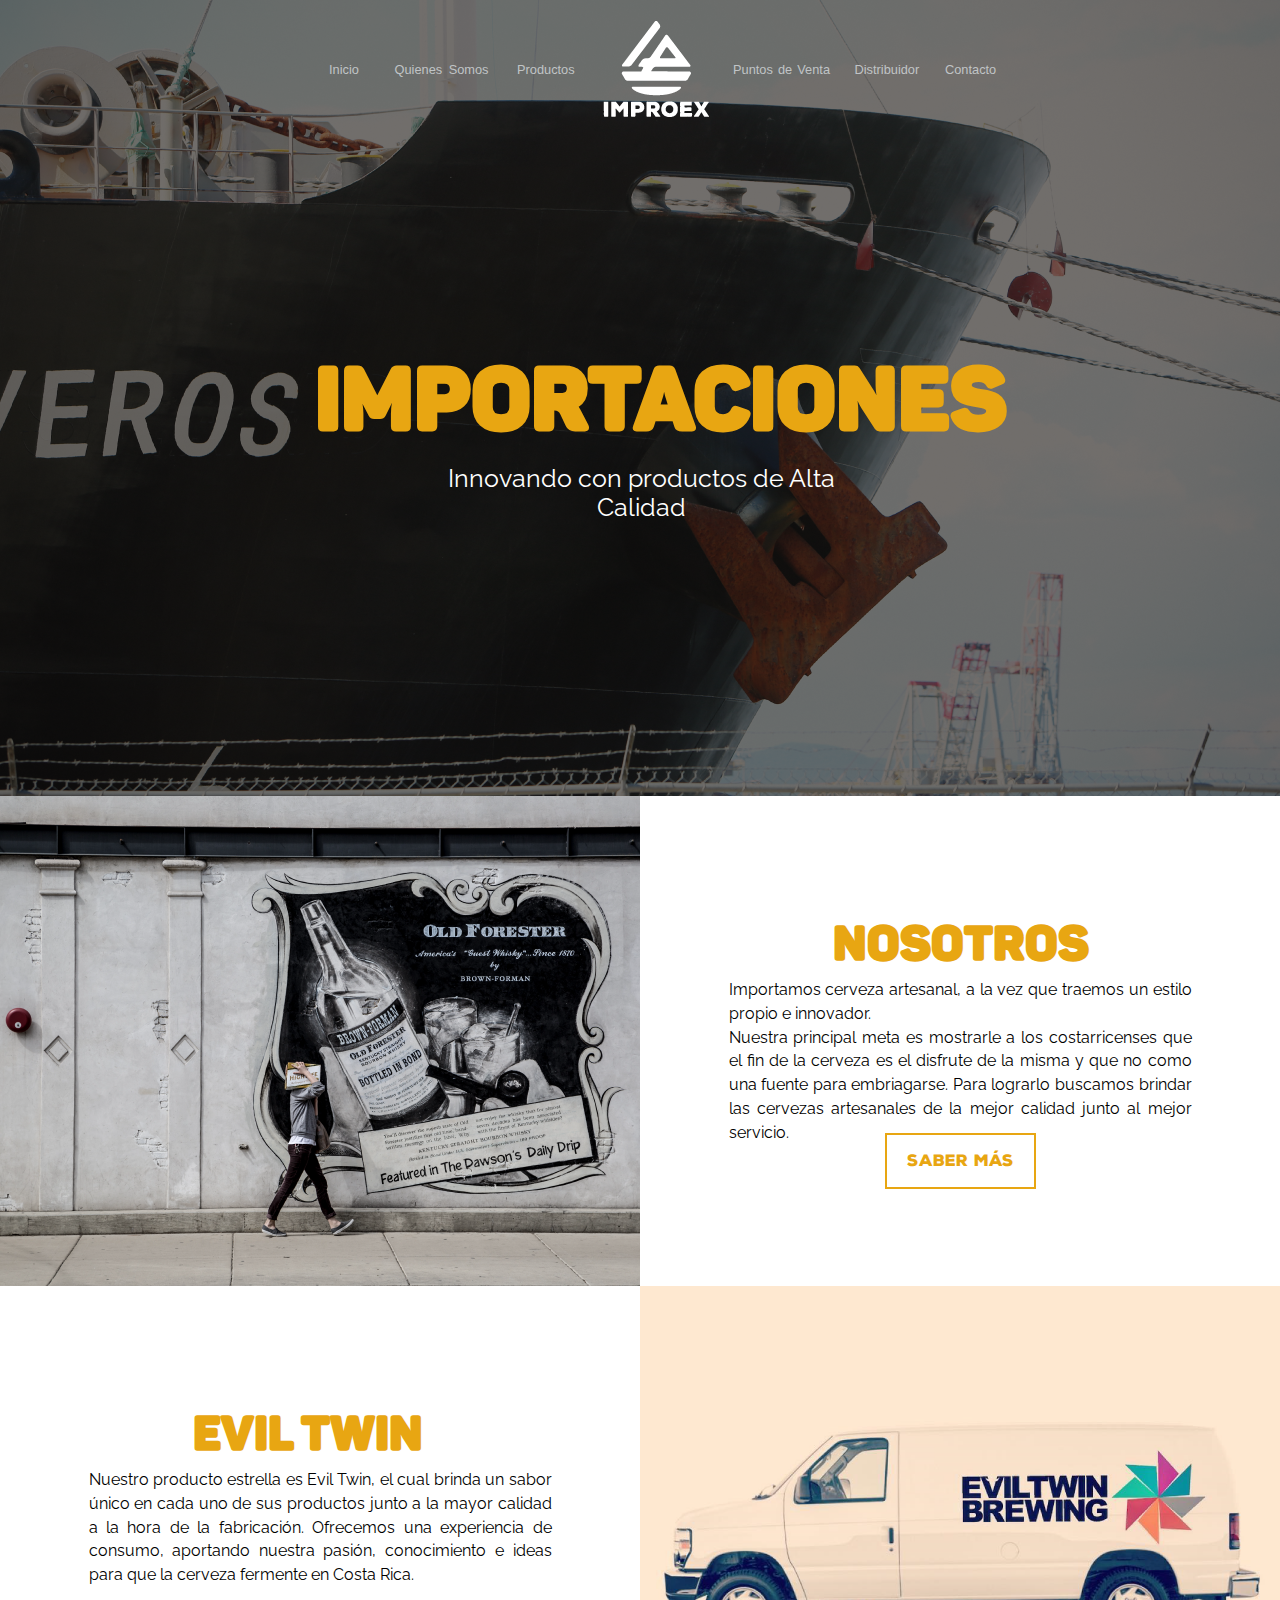
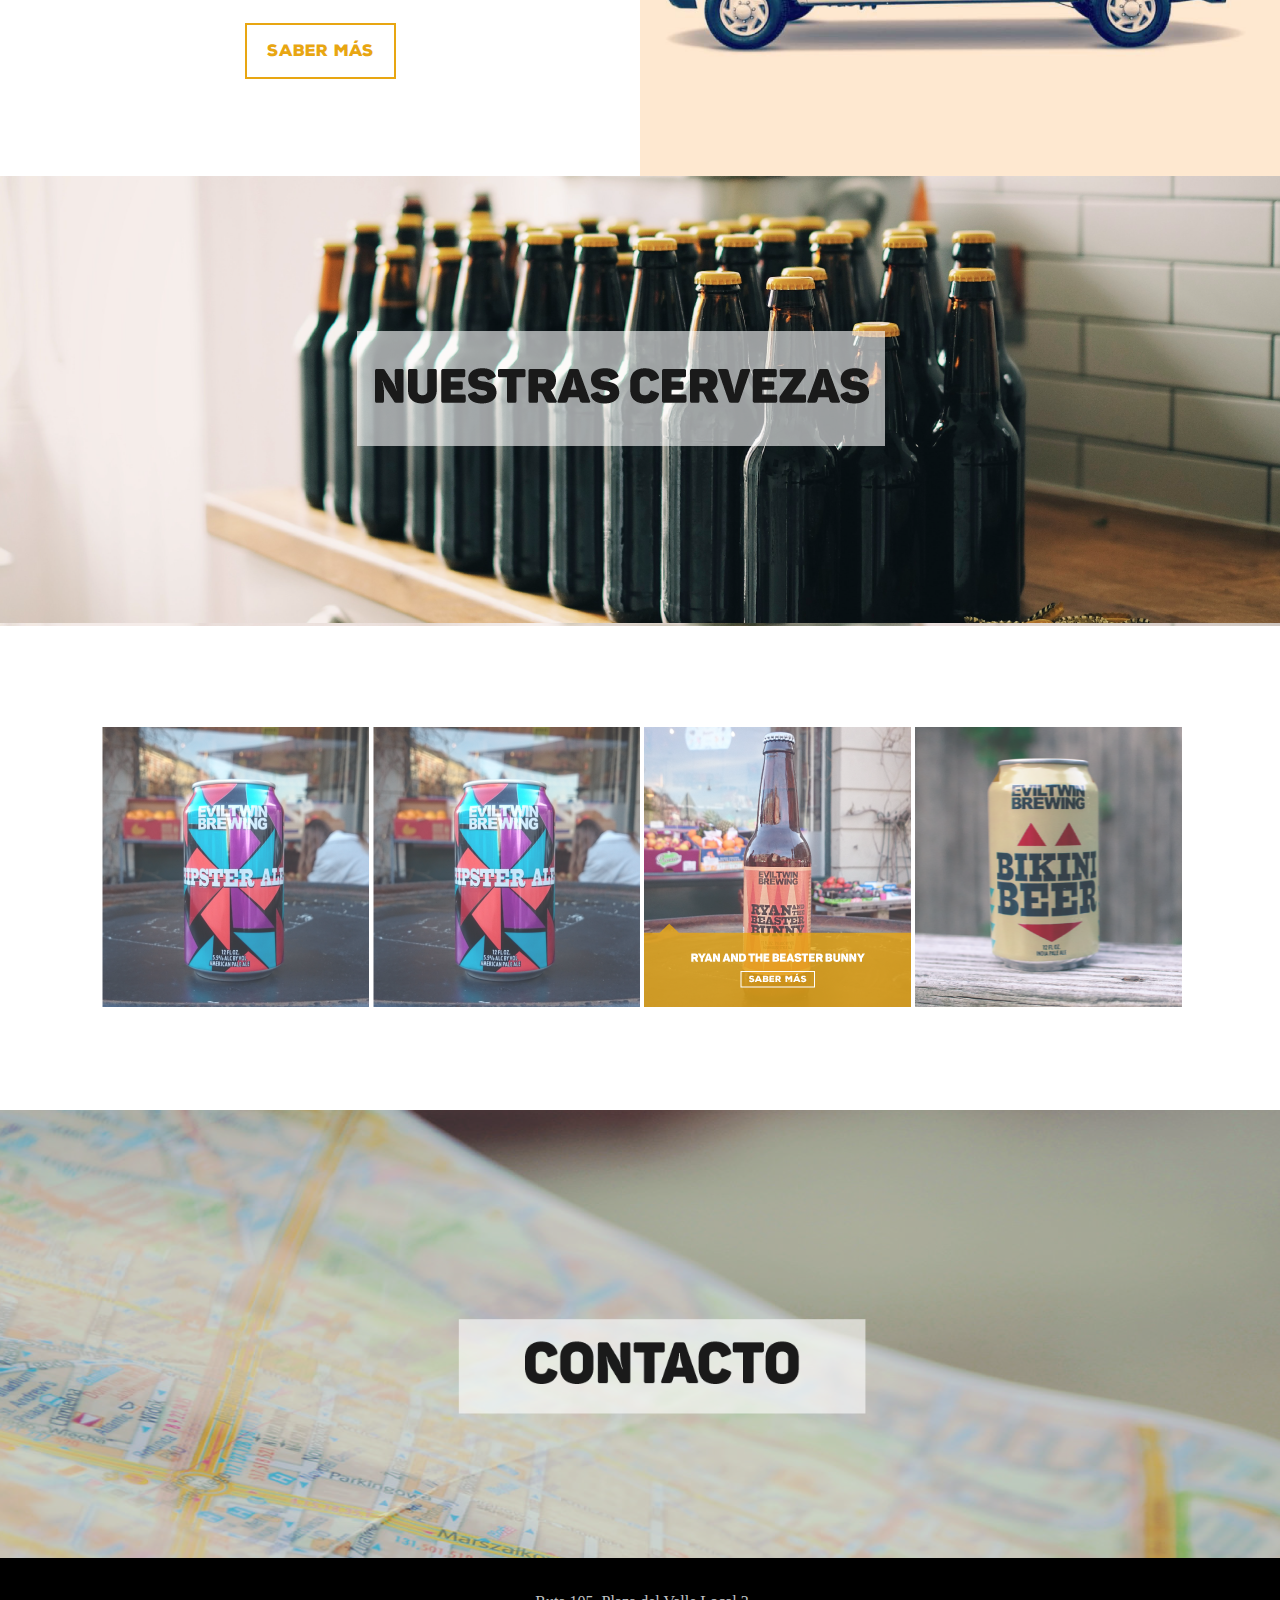
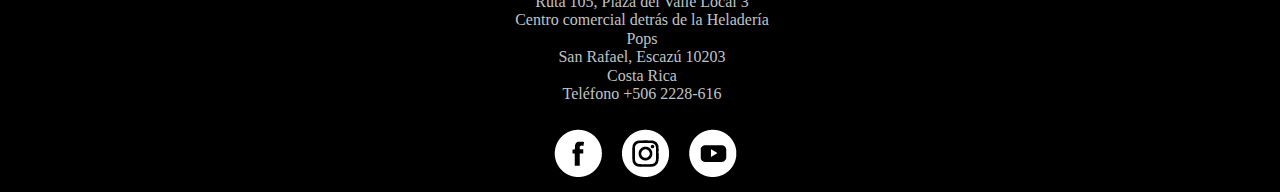
<file: index.html>
<!DOCTYPE html>
<html lang="es">
  <head>
    <meta charset="UTF-8">
    <title>IMPROEX</title>
    <link rel="stylesheet" href="css/normalize.css" type="text/css">
    <link rel="stylesheet" href="css/styles.css" type="text/css">
    <link rel="preconnect" href="https://fonts.gstatic.com">
    <link href="https://fonts.googleapis.com/css2?family=Raleway:wght@100;200;300;400;500;600&display=swap" rel="stylesheet">
  </head>
  <body>
    <!-- Wrapper -->
    <div id="container">
        <!-- Above the fold -->
        <header id="cabecera">
          <!-- Menu-1 -->
          <nav class="menu margIzMenu">
            <!-- Unordered list -->
            <ul>
              <!-- Items -->
              <li class="inicio">
                <a href="#">Inicio</a>
              </li>
              <li class="qSomos">
                <a href="./pages/aboutUs.html" target="_self">Quienes Somos</a>
              </li>
              <li class="products">
                <a href="">Productos</a>
              </li>
            </ul>
          </nav>
          <!-- Logo -->
          <img src="imagenes/logo.png" alt="" class="logo">
          <!-- Menu-2 -->
          <nav class="menu margDrMenu">
            <!-- Unordered list -->
            <ul>
              <!-- Items -->
              <li class="pVenta">
                <a href="">Puntos de Venta</a>
              </li>
              <li class="distribuidor">
                <a href="">Distribuidor</a>
              </li>
              <li class="licontact">
                <a href="">Contacto</a>
              </li>
            </ul>
          </nav>
          <!-- Title -->
          <h1>IMPORTACIONES</h1>
          <!-- Paragraph -->
          <p class="subtitle">Innovando con productos de Alta Calidad</p>
        </header>
        <!-- First section -->
        <section id="seccion1">
          <article class="section1Container">
            <img src="imagenes/caja.png" alt="Imagen Bolleta">
          </article>
          <article class="section1Container">
            <h2 class="section1Title">NOSOTROS</h2>
            <p class="section1Paragraph">
              Importamos cerveza artesanal, a la vez que traemos un estilo
              propio e innovador.
              <br>
              Nuestra principal meta es mostrarle a los costarricenses que el
              fin de la cerveza es el disfrute de la misma y que no como una
              fuente para embriagarse. Para lograrlo buscamos brindar las
              cervezas artesanales de la mejor calidad junto al mejor servicio.
            </p>
            <a href="" target="" class="section1Btn">
              SABER MÁS
            </a>
          </article>
          <article class="section1Container">
            <h2 class="section1Title">EVIL TWIN</h2>
            <p class="section1Paragraph">
              Nuestro producto estrella es Evil Twin, el cual brinda un sabor
              único en cada uno de sus productos junto a la mayor calidad a
              la hora de la fabricación. Ofrecemos una experiencia de
              consumo, aportando nuestra pasión, conocimiento e ideas para
              que la cerveza fermente en Costa Rica.
            </p>
            <a href="" target="" class="section1Btn">
              SABER MÁS
            </a>
          </article>
          <article class="section1Container">
            <img src="imagenes/carro.png" alt="">
          </article>
        </section>        
        <!-- Second section -->
        <section id="seccion2">
            <img src="imagenes/cerve.png" alt="" class="cerve">
        </section>
        <!-- Third section -->
        <section id="seccion3">
          <img src="imagenes/hipster.png" alt="" class="seccion3__contImage">
          <img src="imagenes/hipster.png" alt="" class="seccion3__contImage">
          <img src="imagenes/ryan.png" alt="" class="seccion3__contImage">
          <img src="imagenes/bikini.png" alt="" class="seccion3__contImage">
        </section>
        <!-- Contact section-->
        <section id="contact">
          <img src="imagenes/contacto.png" alt="" class="contactImage">
        </section>
        <!-- Footer -->
        <footer id="footer">
          <p class="footer__paragraph">
            Ruta 105, Plaza del Valle Local 3
            <br>
            Centro comercial detrás de la Heladería
            <br>
            Pops
            <br>
            San Rafael, Escazú 10203
            <br>
            Costa Rica
            <br>
            Teléfono +506 2228-616
          </p>
          <div class="footer__icons">
            <a href="#">
              <img src="imagenes/fb.png" alt="">
            </a>
            <a href="#">
              <img src="imagenes/insta.png" alt="">
            </a>
            <a href="#">
              <img src="imagenes/you.png" alt="">
            </a>
          </div>
        </footer>
    </div>
  </body>
</html>
</file>
<file: css/styles.css>
/*
	Author:
		Luis Rodríguez Fallas.
		rodriguezfallasluis@gmail.com.
	Creation date:
		15 de junio 2021.
	Last update:
		15 de junio 2021.

	Typographic fonts:
    Title h1: Panton-BlackCaps
    NexaRustSans-Black
    Menu: Arial, Helvetica, sans-serif
    SubTitle: "Raleway", sans-serif
    Paragraphs: "Raleway", sans-serif
    Paragraphs footer: Cambria, Cochin, Georgia, Times, "Times New Roman", serif

	Paletas de colores
		Color dominante: #e8a612
		Color tónico: 
		Color mediacion:  #c0c4c6
    Color de fondo: #525659

*/

/* VARIABLES */
:root {
  --colorFondo: #525659;
  --dominante: #e8a612;
  --colorMediacion: #c0c4c6;
}

/* FUENTES */
@font-face {
  font-family: Panton-BlackCaps;
  src: url("../fuentes/Panton-BlackCaps.otf");
  font-weight: normal;
  font-style: normal;
  font-stretch: normal;
}
@font-face {
  font-family: NexaRustSans-Black;
  src: url("../fuentes/NexaRustSans-Black.otf");
  font-weight: normal;
  font-style: normal;
  font-stretch: normal;
}

/* *************************************************************** BODY *************************************************************** */
body {
  background-color: var(--colorFondo);
}

/* *************************************************************** WRAPPER *************************************************************** */
#container {
  width: 1283px;
  height: 100%;
  background-color: #fff;
  margin: auto;
}

/* *************************************************************** ABOVE THE FOLD *************************************************************** */
#cabecera {
  width: 100%;
  height: 796px;
  background-image: url("../imagenes/index.png");
  text-align: center;
}
.menu {
  margin-top: 63px;
  font-family: Arial, Helvetica, sans-serif;
  font-size: 0.8em;
}
.margIzMenu {
  margin-left: 329px;
  float: left;
  text-align-last: justify;
  width: 250px;
}
.margDrMenu {
  margin-right: 280px;
  float: right;
  text-align-last: justify;
  width: 270px;
}
.logo {
  margin-top: 17px;
  width: 110px;
  height: 105px;
}
ul {
  display: contents;
}
li {
  display: inline-block;
  list-style: none;
  text-decoration: none;
}
.inicio {
  width: 37px;
  height: 14px;
}
.qSomos {
  width: 94px;
  height: 14px;
}
.products {
  width: 62px;
  height: 14px;
}
.pVenta {
  width: 97px;
  height: 13px;
}
.distribuidor {
  width: 66px;
  height: 12px;
}
.licontact {
  width: 58px;
  height: 12px;
}
a {
  color: var(--colorMediacion);
  text-decoration: none;
}
h1 {
  margin: auto;
  width: 690px;
  height: 65px;
  font-family: Panton-BlackCaps;
  color: var(--dominante);
  margin-top: 224px;
  margin-right: 278px;
  margin-left: 315px;
  font-size: 5.52em;
}
.subtitle {
  width: 480px;
  height: 21px;
  margin: auto;
  margin-top: 49px;
  margin-bottom: 310px;
  font-size: 1.57em;
  color: #fff;
  font-family: "Raleway", sans-serif;
  font-weight: normal;
  font-style: normal;
}

/* *************************************************************** SECTION 1 ******************************************************************* */
.section1Container {
  width: 640px;
  height: 490px;
  float: left;
}
.section1Title {
  padding-top: 120px;
  font-family: Panton-BlackCaps;
  color: var(--dominante);
  font-size: 3em;
  margin: auto;
  width: 254px;
  height: 37px;
}
.section1Paragraph {
  font-family: "Raleway", sans-serif;
  font-size: 0.99em;
  text-align: justify;
  padding-top: 25px;
  margin: auto;
  width: 463px;
  height: 130px;
  line-height: 1.5;
}
.section1Btn {
  display: block;
  text-align: center;
  width: 137px;
  padding: 17px 5px 17px 5px;
  margin: auto;
  font-family: NexaRustSans-Black;
  border: 2px solid var(--dominante);
  color: var(--dominante);
  margin-top: 25px;
}

/* *************************************************************** SECTION 2 ******************************************************************* */
#seccion2 {
  background-image: url("../imagenes/cerveza.png");
  width: 1280px;
  height: 450px;
  clear: both;
}
.cerve {
  margin-left: 250px;
  margin-top: 120px;
}

/* *************************************************************** SECTION 3 ******************************************************************* */
#seccion3 {
  width: 1283px;
  height: 484px;
  text-align: center;
}
.seccion3__contImage {
  width: 267px;
  height: 280px;
  background-color: black;
  margin-top: 101px;
}
/* *************************************************************** SECTION CONTACT ******************************************************************* */
#contact {
  background-image: url("../imagenes/mapaindex.png");
  width: 1283px;
  height: 448px;
}
.contactImage {
  margin-top: 183px;
  margin-left: 364px;
  width: 600px;
  height: 150px;
}

/* *************************************************************** SECTION FOOTER ******************************************************************* */
#footer {
  background-color: black;
  width: 1284px;
  height: 234px;
}
.footer__paragraph {
  text-align: center;
  color: var(--colorMediacion);
  font-family: Cambria, Cochin, Georgia, Times, "Times New Roman", serif;
  margin-top: 0;
  padding-top: 35px;
}
.footer__icons {
  text-align: center;
}
</file>
